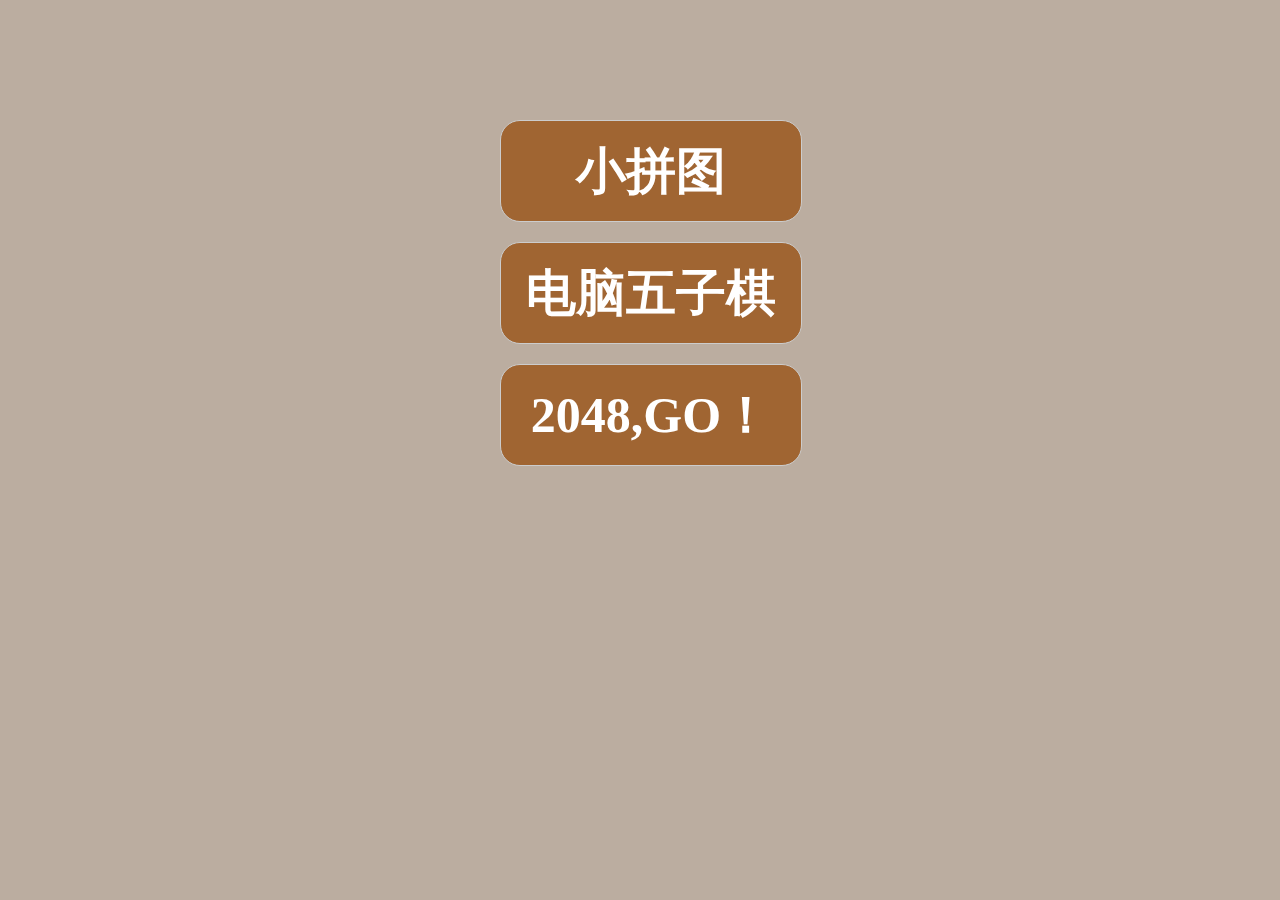
<file: index.html>
<!DOCTYPE html>
<html lang="en">
<head>
	<meta charset="UTF-8">
	<title>我的游戏</title>
<style type="text/css">
*{
	margin:0;
	padding:0;
}
body{
	width:100%;
	background-color:#bbada0;
	overflow:hidden;
}
nav{
	width:500px;
	position:absolute;
	left:500px;
	top:100px;
}
nav a{
	display:block;
	width:300px;
	border:1px solid #ccc;
	height:100px;
	line-height:100px;
	margin-top:20px;
	border-radius:20px;
	text-align:center;
	text-decoration:none;
	color:#fff;
	font-weight:bold;
	font-size:50px;
	background:#A06532;
}
</style>
</head>
<body>
	<nav>
		<a href="nineDiv/">小拼图</a>
		<a href="goBandGame/">电脑五子棋</a>
		<a href="my2048/">2048,GO！</a>
	</nav>
</body>
</html>
</file>
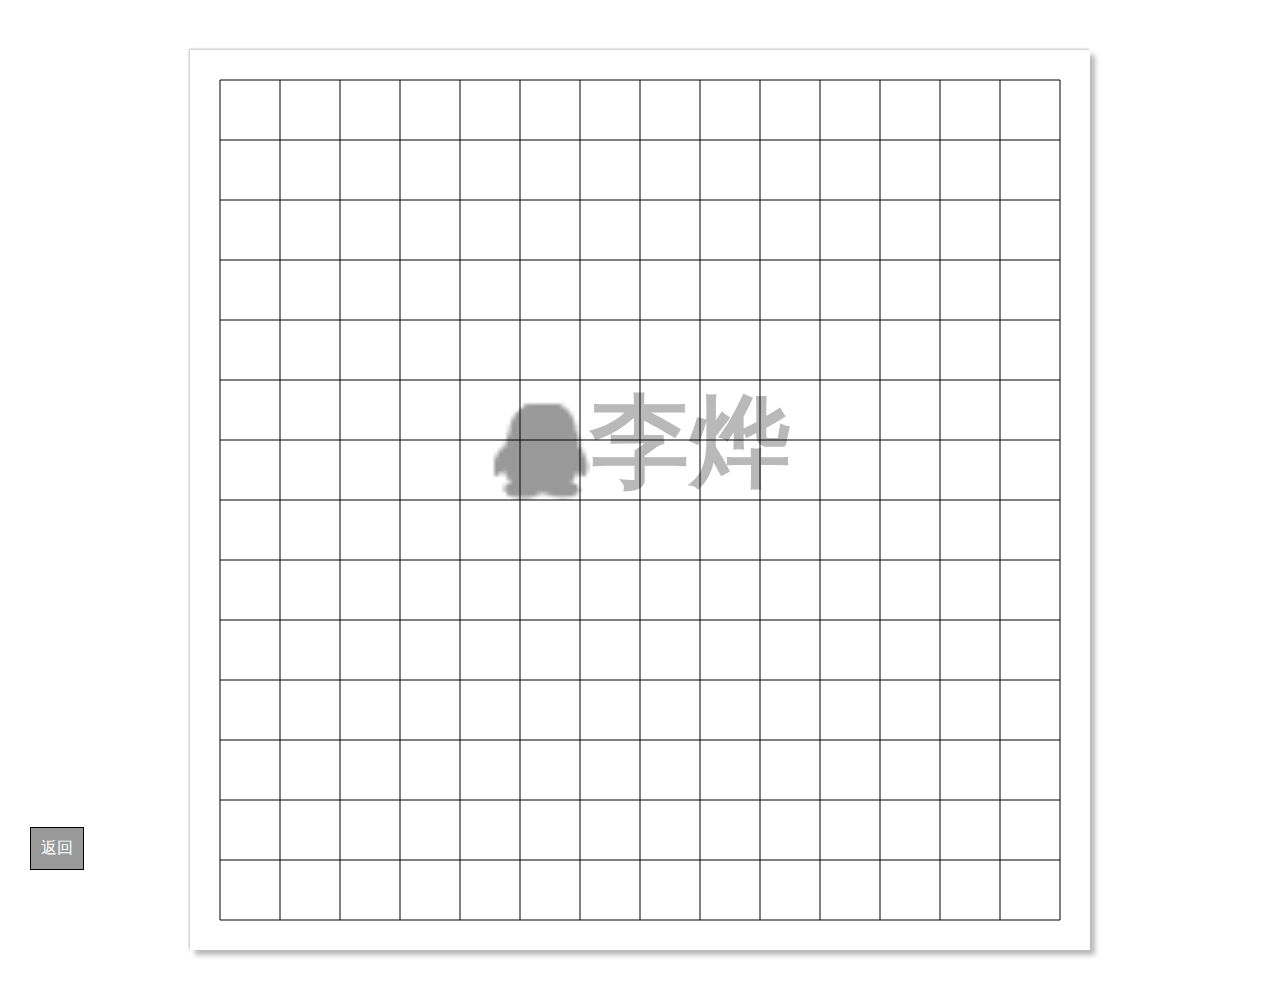
<file: goBand/index.html>
<!DOCTYPE html>
<html lang="en">
<head>
	<meta charset="UTF-8">
	<title>人工智能五子棋</title>
	<link rel="stylesheet" type="text/css" href="css/style.css">
</head>
<body>
	<canvas id="chess" width="900px" height="900px"></canvas>
	<a href="../index.html" id="back" style='
    text-decoration:none;
    position:fixed;
    left:30px;
    bottom:30px;
    border:1px solid #000;
    background:#999;
    color:#fff;
    padding:10px;
'>返回</a>
	<script type="text/javascript" src="js/scriptBig.js"></script>
</body>
</html>
</file>
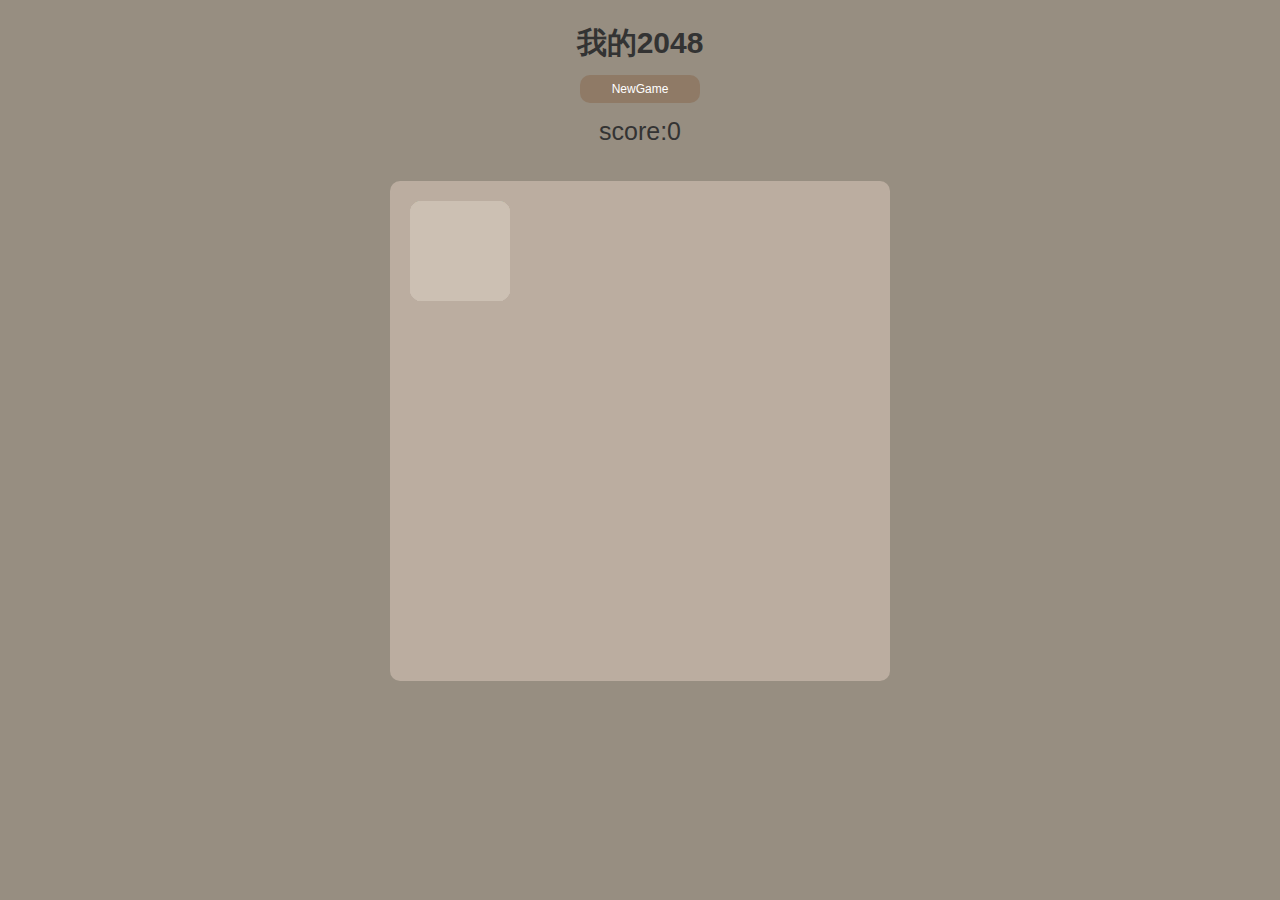
<file: my2048/index.html>
<!DOCTYPE html>
<html lang="en">
<head>
	<meta charset="UTF-8">
	<meta name="viewport" content="
		width=device-width,
		height=device-height,
		initial-scale=1.0,
		minimum-scale=1.0,
		maximum-scale=1.0,
		user-scalable=no">
	<title>2048</title>
	<link rel="stylesheet" type="text/css" href="2048.css">
</head>
<body>
	<header>
		<h1 class="title">我的2048</h1>
		<a href="javascript:newGame();" id="newGameBtn">NewGame</a>
		<p>score:<span id="score">0</span></p>
		<!--<div class="scores-container">
			<div class="score-container">0</div>
			<div class="best-container">0</div>
		</div>-->
	</header>

	 <div id="grid-container">
		<div class="grid-cell" id="grid-cell-0-0"></div>
		<div class="grid-cell" id="grid-cell-0-1"></div>
		<div class="grid-cell" id="grid-cell-0-2"></div>
		<div class="grid-cell" id="grid-cell-0-3"></div>
		<div class="grid-cell" id="grid-cell-1-0"></div>
		<div class="grid-cell" id="grid-cell-1-1"></div>
		<div class="grid-cell" id="grid-cell-1-2"></div>
		<div class="grid-cell" id="grid-cell-1-3"></div>
		<div class="grid-cell" id="grid-cell-2-0"></div>
		<div class="grid-cell" id="grid-cell-2-1"></div>
		<div class="grid-cell" id="grid-cell-2-2"></div>
		<div class="grid-cell" id="grid-cell-2-3"></div>
		<div class="grid-cell" id="grid-cell-3-0"></div>
		<div class="grid-cell" id="grid-cell-3-1"></div>
		<div class="grid-cell" id="grid-cell-3-2"></div>
		<div class="grid-cell" id="grid-cell-3-3"></div>
	</div>
	<script type="text/javascript" src="http://libs.baidu.com/jquery/2.0.0/jquery.min.js"></script>
	<script type="text/javascript" src="support2048.js"></script>
	<script type="text/javascript" src="showanimation.js"></script>
	<script type="text/javascript" src="main2048.js"></script>
</body>
</html>
</file>
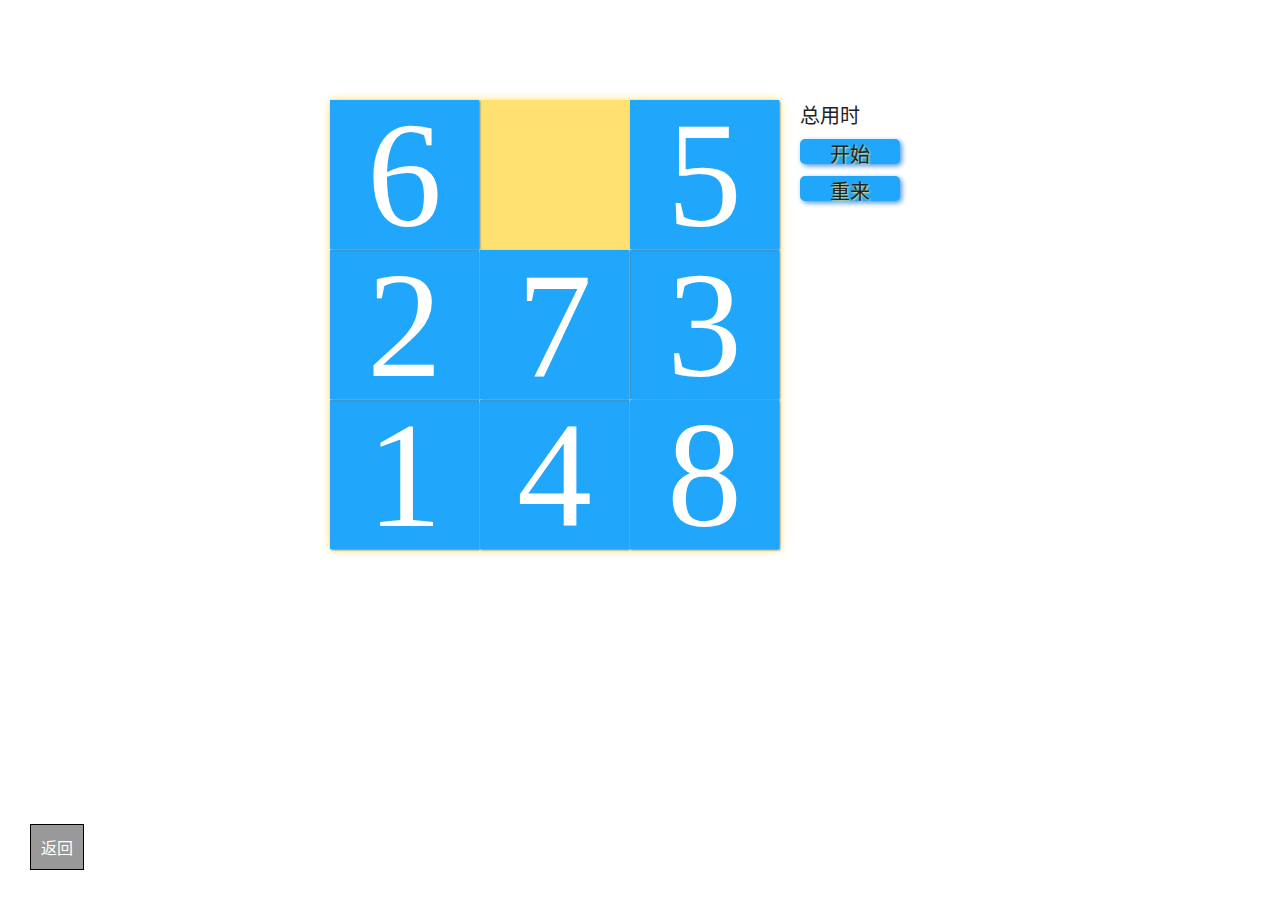
<file: nineDiv/index.html>
<!DOCTYPE html>
<html lang="zh-CN">
<head>
	<meta chartset="UTF-8">
	<title>拼图</title>
	<link rel="stylesheet" type="text/css" href="puzzle.css">
</head>
<body>
	<div id="container">
		<div id="game">
			<div id="d1" onclick="move(1)">1</div>
			<div id="d2" onclick="move(2)">2</div>
			<div id="d3" onclick="move(3)">3</div>
			<div id="d4" onclick="move(4)">4</div>
			<div id="d5" onclick="move(5)">5</div>
			<div id="d6" onclick="move(6)">6</div>
			<div id="d7" onclick="move(7)">7</div>
			<div id="d8" onclick="move(8)">8</div>
		</div>
		<div id="control">
			<p>
				<rowspan id="timeText">总用时</rowspan>
				<rowspan id="timer"></rowspan>
			</p>
			<p>
				<rowspan id="start" onclick="start()">开始</rowspan>
				<rowspan id="reset" onclick="reset()">重来</rowspan>
			</p>
		</div>
	</div>
	<a href="../index.html" id="back" style='
    text-decoration:none;
    position:fixed;
    left:30px;
    bottom:30px;
    border:1px solid #000;
    background:#999;
    color:#fff;
    padding:10px;
'>返回</a>
	<script type="text/javascript" src="puzzle.js"></script>
</body>
</html>
</file>
<file: goBand/css/style.css>
canvas{
	display:block;
	margin:50px auto;
	box-shadow:-1px -1px 2px #BFBFBF,5px 5px 5px #B9B9B9;
}
</file>
<file: my2048/2048.css>
html, body, div, span, object, iframe,
h1, h2, h3, h4, h5, h6, p, blockquote, pre,
abbr, address, cite, code,
del, dfn, em, img, ins, kbd, q, samp,
small, strong, sub, sup, var,
b, i,
dl, dt, dd, ol, ul, li,
fieldset, form, label, legend,
table, caption, tbody, tfoot, thead, tr, th, td,
article, aside, canvas, details, figcaption, figure, 
footer, header, hgroup, menu, nav, section, summary,
time, mark, audio, video {
    margin:0;
    padding:0;
    border:0;
    outline:0;
    font-size:100%;
    vertical-align:baseline;
    background:transparent;
}
body {
	font-size:12px;
	line-height:120%;
	text-align:center;
	color:#333;
	padding:20px;
	font:12px/1.5 '微软雅黑',tahoma,arial,'Hiragino Sans GB',宋体,sans-serif;
}
table{	border-collapse:collapse;
	border-spacing:0;
}
fieldset,img{border:0;}
address,caption,cite,code,dfn,em,strong,th,var{
	font-style:normal;
	font-weight:normal;
}
img{border:none;}
ol,ul{list-style:none;}
input, select,textarea{
	vertical-align:middle;
	outline:none;
}
textarea{resize:none;}
a{
	color:#333;
	text-decoration:none;
}
a:hover{
	text-decoration:underline;
}
/*清浮*/
.clearfix:after{
	content:"";
	display:block;
	clear:both;
}
.clearfix{zoom:1}

/********************************************/
body{
	background:#978E81;
}
header{
	display:block;
	margin:0 auto;
	width:100%;     /*为了兼容移动端*/
	text-align:center;
}
header h1{
	font-family:Arial;
	font-size:30px;
	font-weight:bold;
}
header #newGameBtn{
	display: block;
	margin:10px auto;
	width:100px;
	padding:5px 10px;
	background-color:#8f7a66;
	font-family:Arial;
	color:white;
	border-radius:10px;
	text-decoration:none;
}
header #newGameBtn:hover{
	background-color:#9f8b77;
}
header p{
	font-family:Arial;
	font-size:25px;
	margin:10px auto;

}
#grid-container{
	width:460px;
	height:460px;
	padding:20px;
	margin:30px auto;
	background-color: #bbada0;
	border-radius:10px;
	position:relative;
}
.grid-cell{
	width:100px;
	height:100px;
	border-radius:12px;
	background-color:#ccc0b3;
	position:absolute;

}
.number-cell{
	border-radius:4px;
	font-family:Arial;
	font-weight:bold;
	font-size:60px;
	line-height:100px;
	text-align:center;
	position:absolute;
}
</file>
<file: nineDiv/puzzle.css>
*{
    padding: 0;
    margin: 0;
    border: 0;
}
/* *是通配符，给所有的元素去掉默认样式，因为有的浏览器会默认加上一些样式，这可能会给布局带来问题 */
body{
    width: 100%;
    height: 100%;
}
/* 给body设置100%的高度和宽度，这样就会根据浏览器屏幕大小自动适配 */
#container{
    position: relative;
    width: 620px;
    height: 450px;
    margin: 0 auto;
    margin-top: 100px;
    border-radius: 1px;
}
/* 这是包裹所有元素的DIV，给他设置620px的宽和450px的高，这个大小可以设置为更大，但是不能小，至少要能包含里面所有的元素 */
#game{
    position: absolute;
    width: 450px;
    height: 450px;
    border-radius: 5px;
    display: inline-block;
    background-color: #ffe171;
    box-shadow: 0 0 10px #ffe171;
}
/* 这是游戏区的DIV，这个大小是计算出来的，取决于你的小方块的大小。这里我们设置小方块的大小为150px 150px，所以这个大小是150px*3，为450px */
#game div{
    position: absolute;
    width: 149px;
    height: 149px;
    box-shadow: 1px 1px 2px #777;
    background-color: #20a6fa;
    color: white;
    text-align: center;
    font-size: 150px;
    line-height: 150px;
    cursor: pointer;
    -webkit-transition: 0.3s;/*浏览器前缀，兼容其他浏览器 chrome*/
       -moz-transition: 0.3s;/*firefox*/
        -ms-transition: 0.3s;/*ie*/
         -o-transition: 0.3s;/*opera*/
            transition: 0.3s;
}
/* 这就是小方块的大小了，定位为绝对定位，这样改变位置不会影响其他元素的位置。宽高都是149px。注意了，我们还设置了box-shadow:1px 1px 2px #777 ；
它还有边框阴影，所以149px 加上边框1px，它的总宽度是150px 下面的transition：0.3s是设置过渡时间，这是css3的属性，它会让属性改变呈现过渡动画，所以
当我们改变方块的位置时，它会有一个动画，我们不必自己编写动画函数，这回让你疯狂*/
#game div:hover{
    color: #ffe171;
}
/*给方块设置鼠标悬停动画，当鼠标悬停在元素上面时，会用这里的属性替换上面的属性，移开后又会变为原来的，这里我们是把字体颜色改变*/
#control{
    width: 150px;
    height: 450px;
    display: inline-block;
    float: right;
}
/*控制区，display:inline-block会让元素呈现块状元素的特性，使得可以改变大小，同时也会具有行内元素的特性，使得不会占据一行空间，float:right让元素浮动到
右边*/
#control rowspan{
    height: 25px;
    font-size: 20px;
    color: #222;
    margin-top: 10px;
}
/*设置控制区按钮的共同样式*/
#start{
    display: inline-block;
    font-size: 28px;
    width: 100px;
    height: 28px;
    background-color: #20a6fa;
    color: #ffe171;
    text-shadow: 1px 1px 2px #ffe171;
    border-radius: 5px;
    box-shadow: 2px 2px 5px #4c98f5;
    text-align: center;
    cursor: pointer;
}
/*给start按钮设置属性。cursor:pointer属性让鼠标移到元素上面时会显示不同的鼠标形状，pointer是手型*/
#reset{
    display: inline-block;
    font-size: 28px;
    width: 100px;
    height: 28px;
    background-color: #20a6fa;
    color: #ffe171;
    text-shadow: 1px 1px 2px #ffe171;/*字体阴影*/
    border-radius: 5px;/*圆角属性*/
    box-shadow: 2px 2px 5px #4c98f5;/*盒子阴影*/
    text-align: center;/*文字居中*/
    cursor: pointer;
}
/*给Reset按钮设置属性*/
#d1{
    left: 0px;
}
#d2{
    left: 150px;
}
#d3{
    left: 300px;
}
#d4{
    top: 150px;
}
#d5{
    top: 150px;
    left: 150px;
}
#d6{
    top: 150px;
    left: 300px;
}
#d7{
    top: 300px;
}
#d8{
    left: 150px;
    top: 300px;
}
/*这是预先给每个小方块按照顺序排好位置*/
</file>
